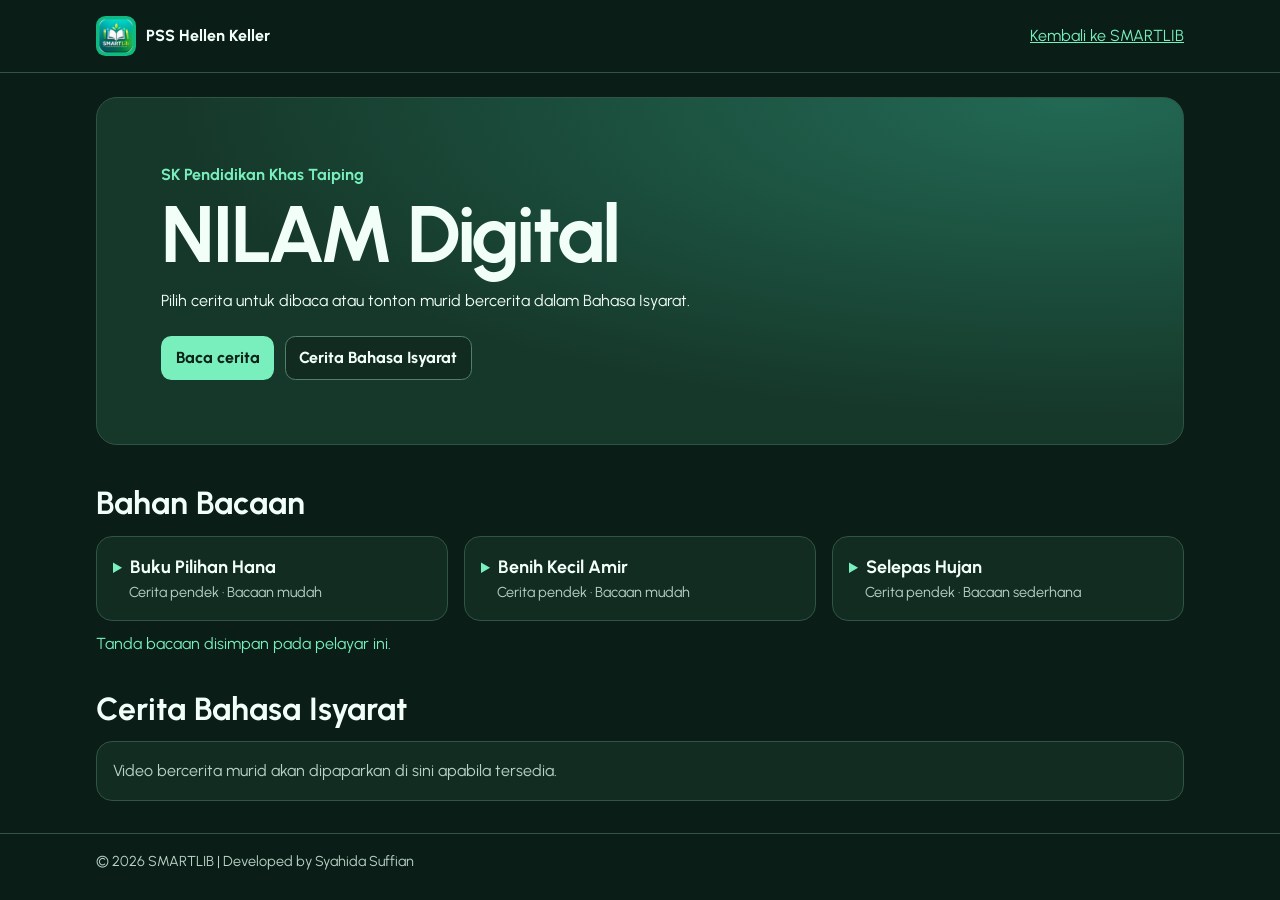
<file: nilam-digital/index.html>
<!doctype html>
<html lang="ms">
<head>
<meta charset="utf-8">
<meta name="viewport" content="width=device-width, initial-scale=1">
<meta name="description" content="Bahan bacaan digital dan galeri cerita Bahasa Isyarat PSS Hellen Keller, SK Pendidikan Khas Taiping.">
<title>NILAM Digital · SK Pendidikan Khas Taiping</title>
<link rel="preconnect" href="https://fonts.googleapis.com">
<link rel="preconnect" href="https://fonts.gstatic.com" crossorigin>
<link href="https://fonts.googleapis.com/css2?family=Urbanist:wght@400;500;600;700;800;900&display=swap" rel="stylesheet">
<style>
:root{color-scheme:dark;--bg:#0a1d16;--panel:#132c22;--line:#305446;--mint:#79efbd;--ink:#f1fff8;--muted:#b9d3c7}
*,*::before,*::after{box-sizing:border-box}
body{margin:0;background:var(--bg);color:var(--ink);font:1rem/1.6 'Urbanist',system-ui,sans-serif}
a{color:var(--mint)}
a:focus-visible,button:focus-visible,summary:focus-visible{outline:3px solid #f9d988;outline-offset:4px}
.shell{width:min(100% - 2rem,68rem);margin-inline:auto}
header{border-bottom:1px solid var(--line)}
.top{display:flex;align-items:center;justify-content:space-between;gap:1rem;min-height:4.5rem;padding-block:.65rem}
.brand{display:flex;align-items:center;gap:.65rem;font-weight:750}
.brand img{border-radius:.6rem}
.back{min-height:44px;display:inline-flex;align-items:center;text-align:right}
.hero{margin:1.5rem 0 2.4rem;padding:clamp(1.25rem,6vw,4rem);background:radial-gradient(ellipse at 90% 0%,#226954,transparent 65%),#16382a;border:1px solid var(--line);border-radius:1.3rem}
h1,h2,h3,p{margin:0}
h1{font-size:clamp(2.3rem,9vw,5rem);line-height:1.05;letter-spacing:-.04em;margin-block:.3rem .75rem}
h2{font-size:clamp(1.45rem,4.5vw,2rem);line-height:1.25;margin-bottom:.8rem}
h3{font-size:1.25rem;line-height:1.35}
.school{color:var(--mint);font-weight:700}
.hero p+p{margin-top:1rem}
.hero nav{display:flex;flex-wrap:wrap;gap:.65rem;margin-top:1.35rem}
.action,button{display:inline-flex;align-items:center;justify-content:center;min-height:44px;padding:.45rem .85rem;background:var(--mint);color:#0b2317;border:1px solid transparent;border-radius:.65rem;font:inherit;font-weight:750;text-decoration:none;cursor:pointer}
.action.secondary{background:#112b21;color:var(--ink);border-color:#52806c}
section{margin-bottom:2rem;scroll-margin-top:1rem}
.cards{display:grid;grid-template-columns:repeat(auto-fit,minmax(min(100%,15rem),1fr));gap:1rem;align-items:start}
details,.empty,.video-card{background:var(--panel);border:1px solid var(--line);border-radius:1rem;overflow:hidden}
summary{cursor:pointer;padding:1rem}
summary::marker{color:var(--mint)}
summary strong{font-size:1.12rem}
summary small{display:block;color:var(--muted);font-size:.9rem;padding-left:1rem}
.reading,.empty,.video-card{padding:1rem}
.reading{border-top:1px solid var(--line)}
.reading p+p,.video-card p,.reading button{margin-top:.7rem}
.empty,footer{color:var(--muted)}
video{display:block;width:100%;max-height:34rem;background:#07150f;border-radius:.6rem;margin-top:.65rem}
footer{border-top:1px solid var(--line);padding:1rem 0 1.5rem;font-size:.9rem}
.feedback{min-height:1.6em;margin-top:.6rem;color:var(--mint)}
</style>
</head>
<body>
<header><div class="shell top">
  <div class="brand"><img src="../icon-192.png" width="40" height="40" alt="">PSS Hellen Keller</div>
  <a class="back" href="../">Kembali ke SMARTLIB</a>
</div></header>
<main class="shell">
  <div class="hero">
    <p class="school">SK Pendidikan Khas Taiping</p>
    <h1>NILAM Digital</h1>
    <p>Pilih cerita untuk dibaca atau tonton murid bercerita dalam Bahasa Isyarat.</p>
    <nav aria-label="Bahagian NILAM">
      <a class="action" href="#bacaan">Baca cerita</a>
      <a class="action secondary" href="#isyarat">Cerita Bahasa Isyarat</a>
    </nav>
  </div>

  <section id="bacaan" aria-labelledby="bacaan-title">
    <h2 id="bacaan-title">Bahan Bacaan</h2>
    <div class="cards">
      <details>
        <summary><strong>Buku Pilihan Hana</strong><small>Cerita pendek · Bacaan mudah</small></summary>
        <div class="reading">
          <p>Hana masuk ke Pusat Sumber. Dia melihat sebuah buku tentang kucing.</p>
          <p>Hana duduk di atas tikar. Dia membuka buku dan melihat gambar anak kucing berwarna jingga. Hana tersenyum.</p>
          <p>Sebelum pulang, Hana membawa buku itu ke kaunter untuk dipinjam.</p>
          <p><strong>Fikir dan jawab.</strong> Apakah warna anak kucing dalam buku Hana?</p>
          <button type="button" data-read="buku-hana" aria-pressed="false">Tanda sudah baca</button>
        </div>
      </details>
      <details>
        <summary><strong>Benih Kecil Amir</strong><small>Cerita pendek · Bacaan mudah</small></summary>
        <div class="reading">
          <p>Amir meletakkan sebiji benih kacang hijau di atas kapas basah. Dia meletakkan bekas itu di tepi tingkap.</p>
          <p>Setiap pagi Amir memeriksa kapasnya. Jika kapas hampir kering, dia menambah sedikit air.</p>
          <p>Beberapa hari kemudian, Amir nampak akar putih dan pucuk hijau. Dia melukis apa yang dilihat dalam buku catatannya.</p>
          <p><strong>Fikir dan jawab.</strong> Apakah yang Amir buat apabila kapas hampir kering?</p>
          <button type="button" data-read="benih-amir" aria-pressed="false">Tanda sudah baca</button>
        </div>
      </details>
      <details>
        <summary><strong>Selepas Hujan</strong><small>Cerita pendek · Bacaan sederhana</small></summary>
        <div class="reading">
          <p>Hujan berhenti ketika loceng rehat berbunyi. Mei dan Farah berjalan ke kebun sekolah. Di hujung sehelai daun, mereka nampak titisan air yang berkilat.</p>
          <p>Di bawah pokok, ada seekor siput bergerak perlahan. Farah mahu memegang siput itu, tetapi Mei mengajaknya memerhati dari tepi laluan.</p>
          <p>Sebelum masuk ke kelas, mereka melukis siput dan daun. Farah menambah satu pelangi kecil pada lukisannya.</p>
          <p><strong>Fikir dan jawab.</strong> Bagaimanakah Mei dan Farah memerhati siput itu?</p>
          <button type="button" data-read="selepas-hujan" aria-pressed="false">Tanda sudah baca</button>
        </div>
      </details>
    </div>
    <p class="feedback" id="reading-status" role="status"></p>
  </section>

  <section id="isyarat" aria-labelledby="isyarat-title">
    <h2 id="isyarat-title">Cerita Bahasa Isyarat</h2>
    <p class="empty" id="video-empty">Video bercerita murid akan dipaparkan di sini apabila tersedia.</p>
    <div class="cards" id="video-list"></div>
  </section>
</main>
<footer><div class="shell">© 2026 SMARTLIB | Developed by Syahida Suffian</div></footer>

<script>
const readingButtons = [...document.querySelectorAll('[data-read]')];
const readingStatus = document.querySelector('#reading-status');
const storageKey = 'smartlib-nilam-digital-bacaan';
let completed = [];

try {
  const saved = JSON.parse(localStorage.getItem(storageKey) || '[]');
  if (Array.isArray(saved)) completed = saved.filter(id => readingButtons.some(button => button.dataset.read === id));
} catch {
  // Bahan bacaan masih boleh dibuka jika storan peranti tidak tersedia.
}

function updateReadingStatus(message) {
  for (const button of readingButtons) {
    const done = completed.includes(button.dataset.read);
    button.setAttribute('aria-pressed', String(done));
    button.textContent = done ? 'Sudah baca · Nyah tanda' : 'Tanda sudah baca';
  }
  readingStatus.textContent = message ?? (completed.length
    ? completed.length + ' bacaan ditanda pada pelayar ini.'
    : 'Tanda bacaan disimpan pada pelayar ini.');
}

for (const button of readingButtons) {
  button.addEventListener('click', () => {
    const id = button.dataset.read;
    const next = completed.includes(id) ? completed.filter(item => item !== id) : [...completed, id];
    try {
      localStorage.setItem(storageKey, JSON.stringify(next));
      completed = next;
      updateReadingStatus();
    } catch {
      updateReadingStatus('Tanda bacaan tidak dapat disimpan pada pelayar ini.');
    }
  });
}
updateReadingStatus();

// Senaraikan hanya rakaman untuk tontonan awam.
// Setiap item menerima title, summary, src (video MP4) dan captions (sari kata WebVTT).
const stories = [];

if (stories.length) {
  document.querySelector('#video-empty').hidden = true;
  const list = document.querySelector('#video-list');
  for (const story of stories) {
    const card = document.createElement('article');
    card.className = 'video-card';
    const title = document.createElement('h3');
    title.textContent = story.title;
    const summary = document.createElement('p');
    summary.textContent = story.summary;
    const video = document.createElement('video');
    video.controls = true;
    video.playsInline = true;
    video.preload = 'none';
    video.src = story.src;
    video.setAttribute('aria-label', story.title);
    if (story.captions) {
      const track = document.createElement('track');
      track.kind = 'captions';
      track.src = story.captions;
      track.srclang = 'ms';
      track.label = 'Bahasa Melayu';
      video.append(track);
    }
    card.append(title, video, summary);
    list.append(card);
  }
}
</script>
</body>
</html>
</file>
